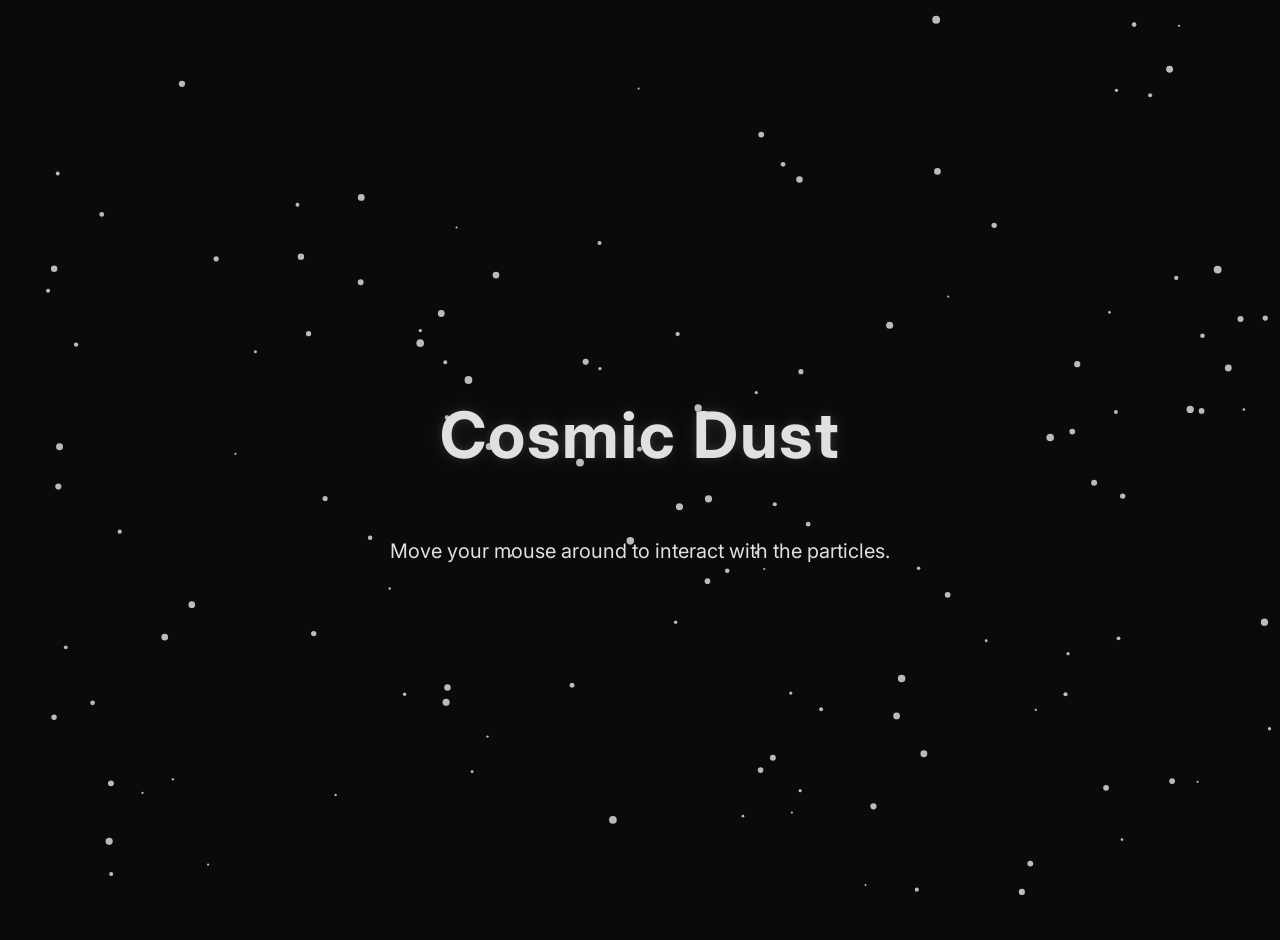
<file: CosmicDustInteractiveBackground.html>
<!DOCTYPE html>
<html lang="en">
  <head>
    <meta charset="UTF-8" />
    <meta name="viewport" content="width=device-width, initial-scale=1.0" />
    <title>Cosmic Dust</title>
    <link rel="preconnect" href="https://fonts.googleapis.com" />
    <link rel="preconnect" href="https://fonts.gstatic.com" crossorigin />
    <link
      href="https://fonts.googleapis.com/css2?family=Inter:wght@400;700&display=swap"
      rel="stylesheet"
    />
    <style>
      /* Basic styles for the page */
      body {
        margin: 0;
        overflow: hidden; /* Hide scrollbars */
        background-color: #0a0a0a; /* A very dark background for a space feel */
        font-family: "Inter", sans-serif;
        color: #e0e0e0;
      }

      /* Styles for the canvas element */
      #cosmicCanvas {
        display: block;
        position: fixed;
        top: 0;
        left: 0;
        z-index: -1; /* Place canvas behind other content */
      }

      /* Centered content container */
      .content {
        display: flex;
        flex-direction: column;
        justify-content: center;
        align-items: center;
        height: 100vh;
        text-align: center;
        padding: 20px;
      }

      /* Title styling */
      h1 {
        font-size: clamp(2.5rem, 5vw, 4rem); /* Responsive font size */
        font-weight: 700;
        letter-spacing: 2px;
        text-shadow: 0 0 10px rgba(255, 255, 255, 0.1),
          0 0 20px rgba(255, 255, 255, 0.1);
      }

      /* Subtitle styling */
      p {
        font-size: clamp(1rem, 2.5vw, 1.25rem);
        max-width: 600px;
        line-height: 1.6;
      }
    </style>
  </head>
  <body>
    <!-- The canvas where the animation will be drawn -->
    <canvas id="cosmicCanvas"></canvas>

    <!-- Optional content to show it works as a background -->
    <div class="content">
      <h1>Cosmic Dust</h1>
      <p>Move your mouse around to interact with the particles.</p>
    </div>
    <script>
      // --- Canvas Setup ---
      const canvas = document.getElementById("cosmicCanvas");
      const ctx = canvas.getContext("2d");

      // Set canvas to fill the entire window
      canvas.width = window.innerWidth;
      canvas.height = window.innerHeight;

      // --- Global Variables ---
      let particlesArray;

      // --- Mouse Interaction ---
      const mouse = {
        x: null,
        y: null,
        radius: (canvas.height / 110) * (canvas.width / 110),
      };

      window.addEventListener("mousemove", (event) => {
        mouse.x = event.x;
        mouse.y = event.y;
      });

      window.addEventListener("mouseout", () => {
        mouse.x = undefined;
        mouse.y = undefined;
      });

      // --- ADDED: Handle window resizing ---
      window.addEventListener("resize", () => {
        canvas.width = window.innerWidth;
        canvas.height = window.innerHeight;
        mouse.radius = (canvas.height / 110) * (canvas.width / 110);
        init(); // Re-initialize particles for new canvas size
      });

      // --- Particle Class ---
      class Particle {
        constructor(x, y, directionX, directionY, size, color) {
          this.x = x;
          this.y = y;
          this.directionX = directionX;
          this.directionY = directionY;
          this.size = size;
          this.color = color;
        }

        draw() {
          ctx.beginPath();
          ctx.arc(this.x, this.y, this.size, 0, Math.PI * 2, false);
          ctx.fillStyle = "rgba(229, 231, 235, 0.8)";
          ctx.fill();
        }

        update() {
          if (this.x > canvas.width || this.x < 0) {
            this.directionX = -this.directionX;
          }
          if (this.y > canvas.height || this.y < 0) {
            this.directionY = -this.directionY;
          }

          let dx = mouse.x - this.x;
          let dy = mouse.y - this.y;
          let distance = Math.sqrt(dx * dx + dy * dy);

          if (distance < mouse.radius + this.size) {
            if (mouse.x < this.x && this.x < canvas.width - this.size * 10) {
              this.x += 5;
            }
            if (mouse.x > this.x && this.x > this.size * 10) {
              this.x -= 5;
            }
            if (mouse.y < this.y && this.y < canvas.height - this.size * 10) {
              this.y += 5;
            }
            if (mouse.y > this.y && this.y > this.size * 10) {
              this.y -= 5;
            }
          }

          this.x += this.directionX;
          this.y += this.directionY;

          this.draw();
        }
      }

      // --- ADDED: Initialization Function ---
      // This function creates all the particles.
      function init() {
        particlesArray = [];
        // Adjust this number to change particle density
        let numberOfParticles = (canvas.height * canvas.width) / 9000;
        for (let i = 0; i < numberOfParticles; i++) {
          let size = Math.random() * 3 + 1;
          let x = Math.random() * (innerWidth - size * 2 - size * 2) + size * 2;
          let y =
            Math.random() * (innerHeight - size * 2 - size * 2) + size * 2;
          let directionX = Math.random() * 0.4 - 0.2;
          let directionY = Math.random() * 0.4 - 0.2;
          let color = "#E5E7EB"; // Not used in your draw(), but good practice

          particlesArray.push(
            new Particle(x, y, directionX, directionY, size, color)
          );
        }
      }

      // --- ADDED: Animation Loop ---
      // This function handles the animation for each frame.
      function animate() {
        requestAnimationFrame(animate); // Create a loop
        ctx.clearRect(0, 0, innerWidth, innerHeight); // Clear the canvas

        for (let i = 0; i < particlesArray.length; i++) {
          particlesArray[i].update(); // Update each particle
        }
      }

      // --- ADDED: Start the animation ---
      init();
      animate();
    </script>
  </body>
</html>
</file>
